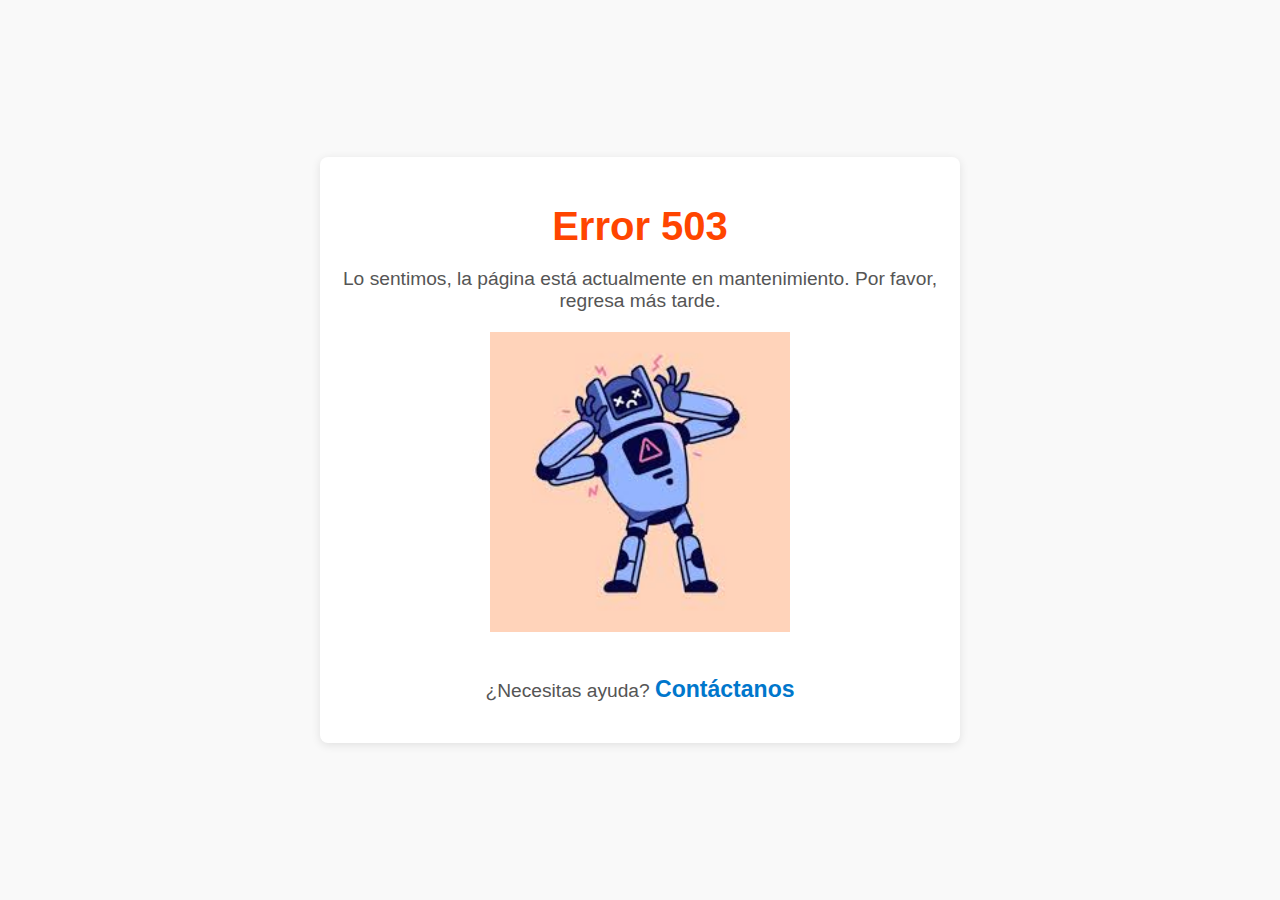
<file: mantenimiento.html>
<!DOCTYPE html>
<html lang="es">
<head>
    <meta charset="UTF-8">
    <meta name="viewport" content="width=device-width, initial-scale=1.0">
    <title>Página en Mantenimiento</title>
    <style>
        body {
            font-family: Arial, sans-serif;
            background-color: #f9f9f9;
            color: #333;
            margin: 0;
            padding: 0;
            display: flex;
            justify-content: center;
            align-items: center;
            height: 100vh;
            text-align: center;
        }

        .container {
            max-width: 600px;
            padding: 20px;
            background-color: #fff;
            box-shadow: 0 2px 10px rgba(0, 0, 0, 0.1);
            border-radius: 8px;
        }

        h1 {
            font-size: 2.5em;
            margin-bottom: 10px;
            color: #ff4500;
        }

        p {
            font-size: 1.2em;
            margin-bottom: 20px;
            color: #555;
        }

        img {
            width: 100%;
            max-width: 300px;
            height: auto;
            margin-bottom: 20px;
        }

        a {
            text-decoration: none;
            color: #0077cc;
            font-size: 1.2em;
            font-weight: bold;
            transition: color 0.3s;
        }

        a:hover {
            color: #005fa3;
        }
    </style>
</head>
<body>
    <div class="container">
        <h1>Error 503</h1>
        <p>Lo sentimos, la página está actualmente en mantenimiento. Por favor, regresa más tarde.</p>
        <img src="statics/images/error.jpeg" alt="Página en Mantenimiento">
        <p>¿Necesitas ayuda? <a href="contacto.html">Contáctanos</a></p>
    </div>
</body>

</html>
</file>
